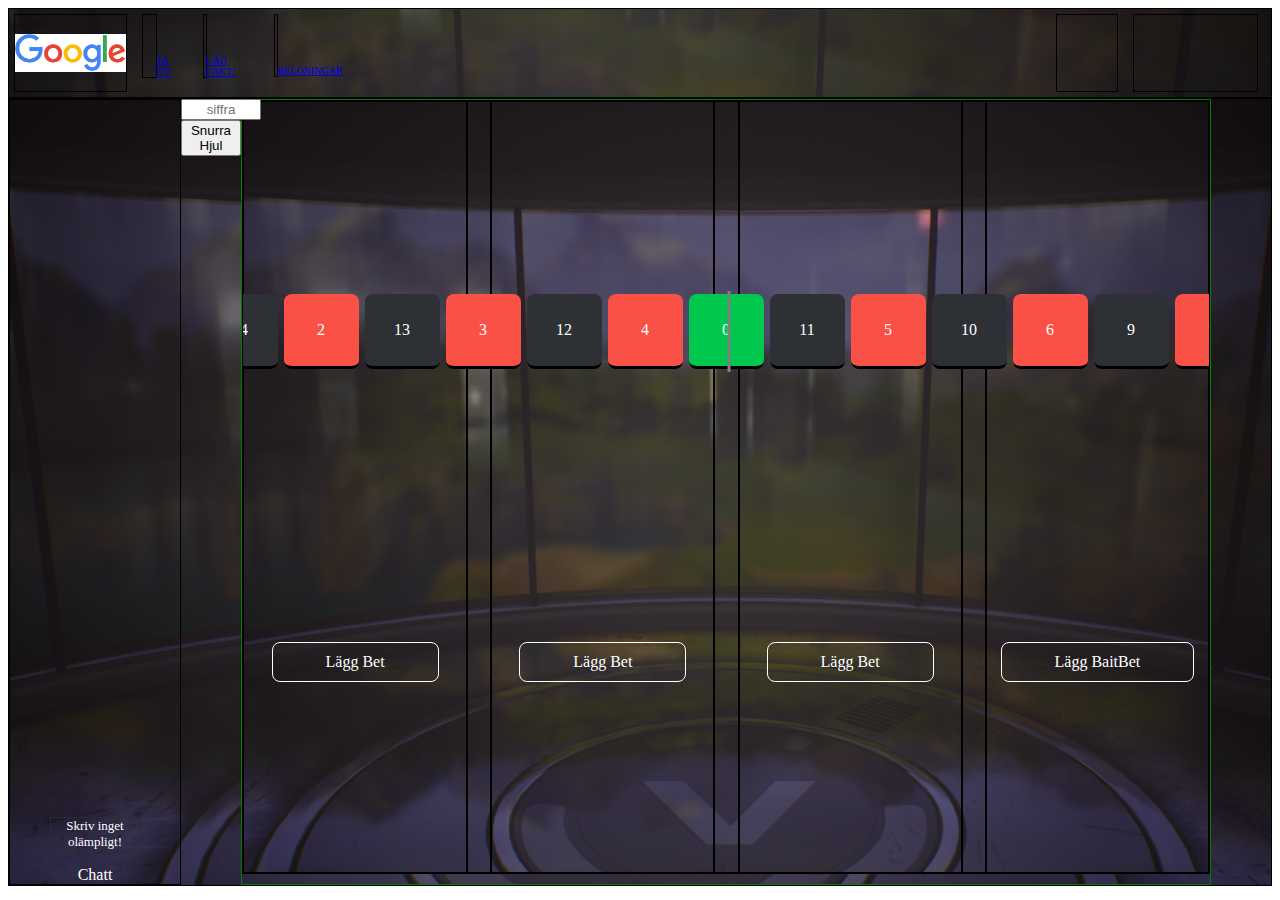
<file: index.html>
<!DOCTYPE html>
<html lang="en">
<head>
    <meta charset="UTF-8">
    <meta name="viewport" content="width=device-width, initial-scale=1.0">
    <title>Roulette</title>
    <link rel="stylesheet" href="/css/styles.css">
    <link href="https://fonts.googleapis.com/css?family=Titillium+Web" rel="stylesheet">
    <script src="https://code.jquery.com/jquery-3.3.1.min.js"></script>
</head>
<body>
    <div id="wrapper1">
        <div id="header1"></div>
        <a href="ta-ut.html" target="_blank">
            <div id="header2">TA UT!</div>
        </a>
        <a href="låd-fäkt.html" target="_blank">
            <div id="header3">LÅD FÄKT!</div>
        </a>
        <a href="beloningar.html" target="_blank">
            <div id="header4">BELONINGAR</div>
        </a>
        <div id="space"></div>
        <div id="header5"></div>
        <div id="header6"></div>
    </div>

    <div id="wrapper2">
        <div id ="section1">
            <div id="text">Skriv inget olämpligt!</div>
            <div id="chat">Chatt</div>
        </div>

        <div id ="section2">
            <div class="placeholder-wheel-controls">
                <input placeholder="siffra" style="width: 80px; text-align: center;">
                <button>Snurra Hjul</button>
            </div>
        </div>

        <div class="last100-sections-wrapper">

            <div class="last100">

            </div>

            <div class="roulette-sections-wrapper">

                <div id ="section3">
                    <div id="bettext">Lägg Bet</div>
                </div>
                <div id ="section4"></div>
                <div id ="section5">
                    <div id="bettext">Lägg Bet</div>
                </div>
                <div id ="section6"></div>
                <div id ="section7">
                    <div id="bettext">Lägg Bet</div>
                </div>
                <div id ="section8"></div>
                <div id ="section9">
                    <div id="bettext">Lägg BaitBet</div>
                </div>
        
                <div class="roulette-wheel-overlay">
                    <div class="roulette-wrapper">
                        <div class="selector"></div>
                        <div class="wheel"></div>
                    </div>
                </div>
            </div>
        </div>

    </div>
    <script src="/js/index.js"></script>
    <body>
</html>
</file>
<file: css/styles.css>
#wrapper1
{
    display:flex;
    border: 1px solid black;
    background-image: url('/img/itemshopbackground.png');
    background-size: cover;
    background-position: center;
    background-repeat: no-repeat;
    min-height: 10vh;
    padding: 5px;
    gap: 15px;
}

#wrapper2
{
    display:flex;
    border: 1px solid black;
    background-image: url('/img/itemshopbackground.png');
    background-size: cover;
    background-position: center;
    background-repeat: no-repeat;
    min-height: 86vh;
    padding: 0px 60px 0px 0px;
}

#header1
{
    order:0;
    border: solid 1px black;
    width: 9%;
    background-image: url('/img/google.png');
    background-size:100%;
    background-repeat: no-repeat;
    background-position: center;
}

#header2
{
    order:2;
    border: solid 1px black;
    width: 4%;    
    padding-top: 40px;
    padding-left: 13px;
    font-size: x-small;
}

#header3
{
    order:3;
    border: solid 1px black;
    width: 4%;
    padding-top: 40px;
    font-size: x-small;
    padding-left: 2px;
}

#header4
{
    order:4;
    border: solid 1px black;
    width: 4%;
    padding-top: 50px;
    padding-left: 2px;
    font-size: x-small;
}

#space{
    order:5;
    width: 54.5%;
}

#header5
{
    order:6;
    border: solid 1px black;
    width: 5%;
    font-size: 70%;
    padding-top: 20px;
}

#header6
{
    order:7;
    border: solid 1px black;
    width: 10%;
    font-size: 70%;
    padding-top: 20px;
    padding-left: 15px;
}

/* */
/* */
/* */
/* */
/* */

#section1
{
    border: solid 1px black;
    width: 17.7%;
    text-align: center;
    padding-top: 78vh;
}

#section2
{
    width: 60px;
    position: relative;
    z-index: 10;
}

#section3
{
    order:3;
    border: solid 1px black;
    width: 23.2%;
    text-align: center;
    padding-top: 60vh;
}

#section4
{
    order:4;
    border: solid 1px black;
    width: 2.5%;;
}

#section5
{
    order:5;
    border: solid 1px black;
    width: 23.1%;
    text-align: center;
    padding-top: 60vh;
}

#section6
{
    order:6;
    border: solid 1px black;
    width: 2.5%;
}

#section7
{
    order:7;
    border: solid 1px black;
    width: 23.1%;
    text-align: center;
    padding-top: 60vh;
}

#section8
{
    order:7;
    border: solid 1px black;
    width: 2.5%;
}

#section9
{
    order:7;
    border: solid 1px black;
    width: 23.1%;
    text-align: center;
    padding-top: 60vh;
}

#bettext
{
    color: white;
    text-align: center;
    display: inline-block;
    padding: 10px 53px 10px 53px;
    border: 1px solid white;
    border-radius: 8px;
}

#text
{
    text-align: center;    
    font-size: small;
    color: white;
    border: 1px solid rgb(46, 44, 44);
    display: inline-block;
    margin: 15px 40px;
}

#chat
{
    color: white;
    text-align: center;
}

/* */
/* */
/* */
/* */
/* */

.roulette-wrapper
{
    padding-top: 190px;
    position: relative;
    display: flex;
    justify-content: center;
    width: 100%;
    overflow: hidden;
    margin: 0 auto;
}

.selector
{
    width: 3px;
    background: grey;
    left: 50%;
    height: 100%;
    transform: translate(50%, 0%);
    position: absolute;
    z-index: 2;
}

.wheel
{
    display: flex;
}

.row
{
    display: flex;
}

* {
    box-sizing: border-box;
}

.card.red {
    background: #F95146;
}

.card.black {
    background: #2D3035;
}

.card.green {
    background: #00C74D;
}

.card
{
    width: 75px;
    height: 75px;
    margin: 3px;
    border-radius: 8px;
    border-bottom: 3px solid black;
    display: flex;
    align-items: center;
    justify-content: center;
    color: white;
    font: 1.5em;
}

.roulette-sections-wrapper
{
    display: flex;
    flex: 1;
    position: relative;
    border: 1px solid black;
    background-size: cover;
    background-image: url('/img/itemshopbackground.png');
    background-position: center;
    background-repeat: no-repeat;
    min-height: 86vh;
}

.roulette-wheel-overlay
{
    position: absolute;
    top: 0;
    bottom: 0;
    width: 100%;
    height: 100%;
}

.last100-sections-wrapper
{
    border: 1px solid green;
    width: 100%;
}

#last100
{
    width: 50%;
    height: 100%;
    border: 1px solid blue;
}

/* SIDA 2 
/* SIDA 2 
/* SIDA 2 
/* SIDA 2 
/* SIDA 2 */

.rewards-wrapper {
    display: flex;
    flex-direction: column;
    background: linear-gradient(rgba(0, 0, 0, 0.6), rgba(0, 0, 0, 0.6)), url('/img/itemshopbackground.png');
    background-size: cover;
    background-position: center;
    background-repeat: no-repeat;
    min-height: 86vh;
    padding: 40px 60px;
    border-radius: 10px;
    color: white;
}

.rewards-content {
    color: #fff;
    text-align: center;
    margin: 0 auto;
    max-width: 1000px;
}

.rewards-content h1 {
    font-size: 1.5rem;
    margin: 10px 0;
}

.rewards-content p {
    font-size: 0.9rem;
    line-height: 1.4;
    margin: 10px 0;
}

.rewards-content h2 {
    font-size: 1.2rem;
    margin: 20px 0 10px;
}

.rewards-buttons {
    margin: 15px 0;
}

.rewards-buttons button {
    padding: 12px 25px;
    background-color: #333;
    color: white;
    font-size: 1rem;
    border: 2px solid transparent;
    border-radius: 8px;
    cursor: pointer;
    transition: background-color 0.3s ease, transform 0.2s ease;
}

.rewards-buttons button:hover {
    background-color: #444;
    transform: scale(1.1);
}

.case-box, .rewards-content, .rewards-buttons {
    border-radius: 15px;
}

.cases-container {
    display: flex;
    flex-wrap: wrap;
    justify-content: center;
    margin-top: 30px;
    gap: 15px;
}

.case-box {
    background: rgba(0, 0, 0, 0.5);
    border: 2px solid rgba(255, 255, 255, 0.3);
    border-radius: 12px;
    width: 130px;
    padding: 15px;
    text-align: center;
    transition: transform 0.3s ease, background-color 0.3s ease;
    box-shadow: 0 4px 10px rgba(0, 0, 0, 0.4);
}

.case-box:hover {
    transform: translateY(-8px);
    background-color: rgba(255, 255, 255, 0.1);
    border-color: #00c74d;
    box-shadow: 0 8px 20px rgba(0, 0, 0, 0.5);
}

.case-image {
    width: 100%;
    height: 80px;
    background-size: cover;
    background-position: center;
    margin-bottom: 5px;
    border-radius: 4px;
    border: 1px solid #222;
}

.case-image.level-3 {
    background-image: url('/asiimov.jpg');
}
.case-image.level-10 {
    background-image: url('/asiimov.jpg');
}
.case-image.level-20 {
    background-image: url('/asiimov.jpg');
}
.case-image.level-30 {
    background-image: url('/asiimov.jpg');
}
.case-image.level-40 {
    background-image: url('/asiimov.jpg');
}
.case-image.level-50 {
    background-image: url('/asiimov.jpg');
}
.case-image.level-60 {
    background-image: url('/asiimov.jpg');
}
.case-image.level-70 {
    background-image: url('/asiimov.jpg');
}
.case-image.level-80 {
    background-image: url('/asiimov.jpg');
}
.case-image.level-90 {
    background-image: url('/asiimov.jpg');
}
.case-image.level-100 {
    background-image: url('/asiimov.jpg');
}

.case-label {
    color: #fff;
    font-size: 0.8rem;
    margin: 5px 0;
}

.case-label span {
    color: #4CAF50;
    font-weight: bold;
}

.cases-container {
    display: flex;
    flex-wrap: wrap;
    justify-content: center;
    margin-top: 30px;
    gap: 15px;
}

h3 {
    text-align: center;
    font-size: 1.5rem;
    margin-top: 20px;
    color: #FFD700;
}

.rewards-wrapper {
    background-attachment: fixed;
}

.rewards-content h1,
.rewards-content p {
    opacity: 0;
    transform: translateY(30px);
    animation: fadeInUp 0.8s forwards;
}

@keyframes fadeInUp {
    to {
        opacity: 1;
        transform: translateY(0);
    }
}
</file>
